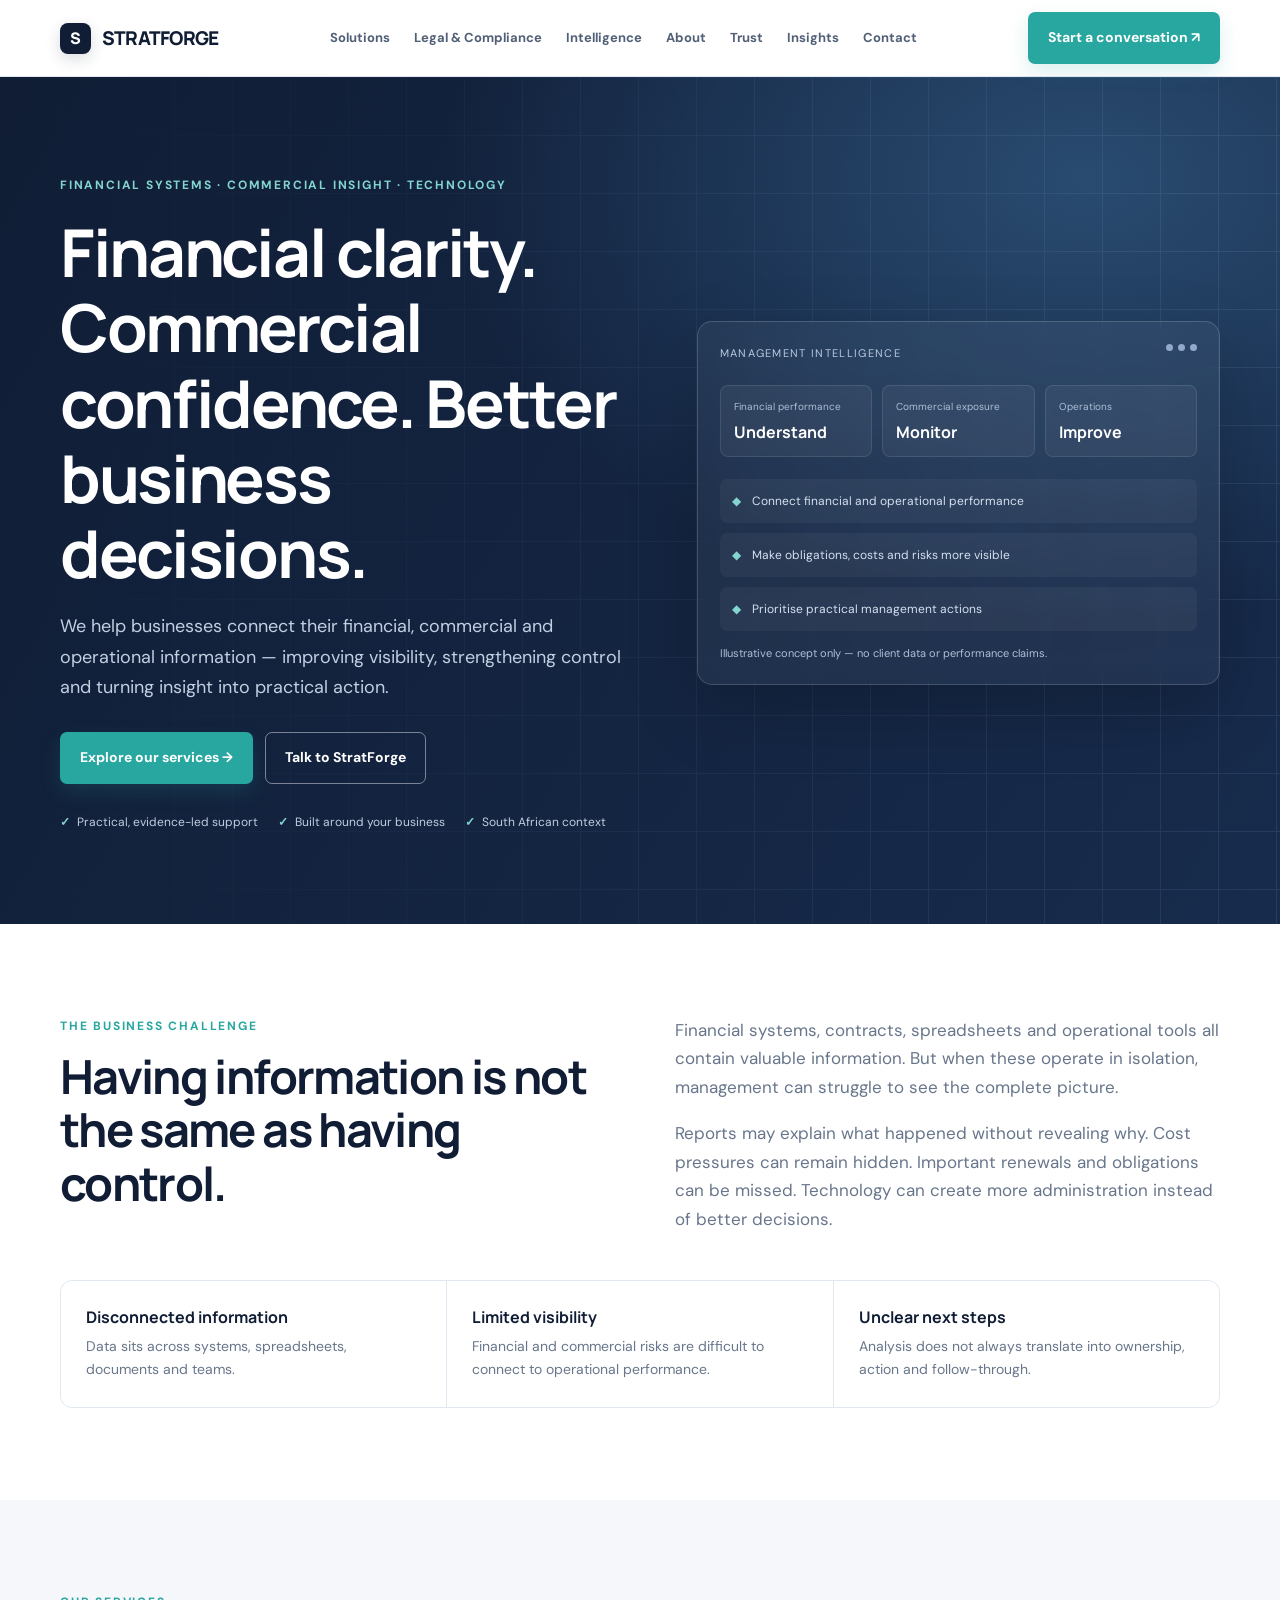
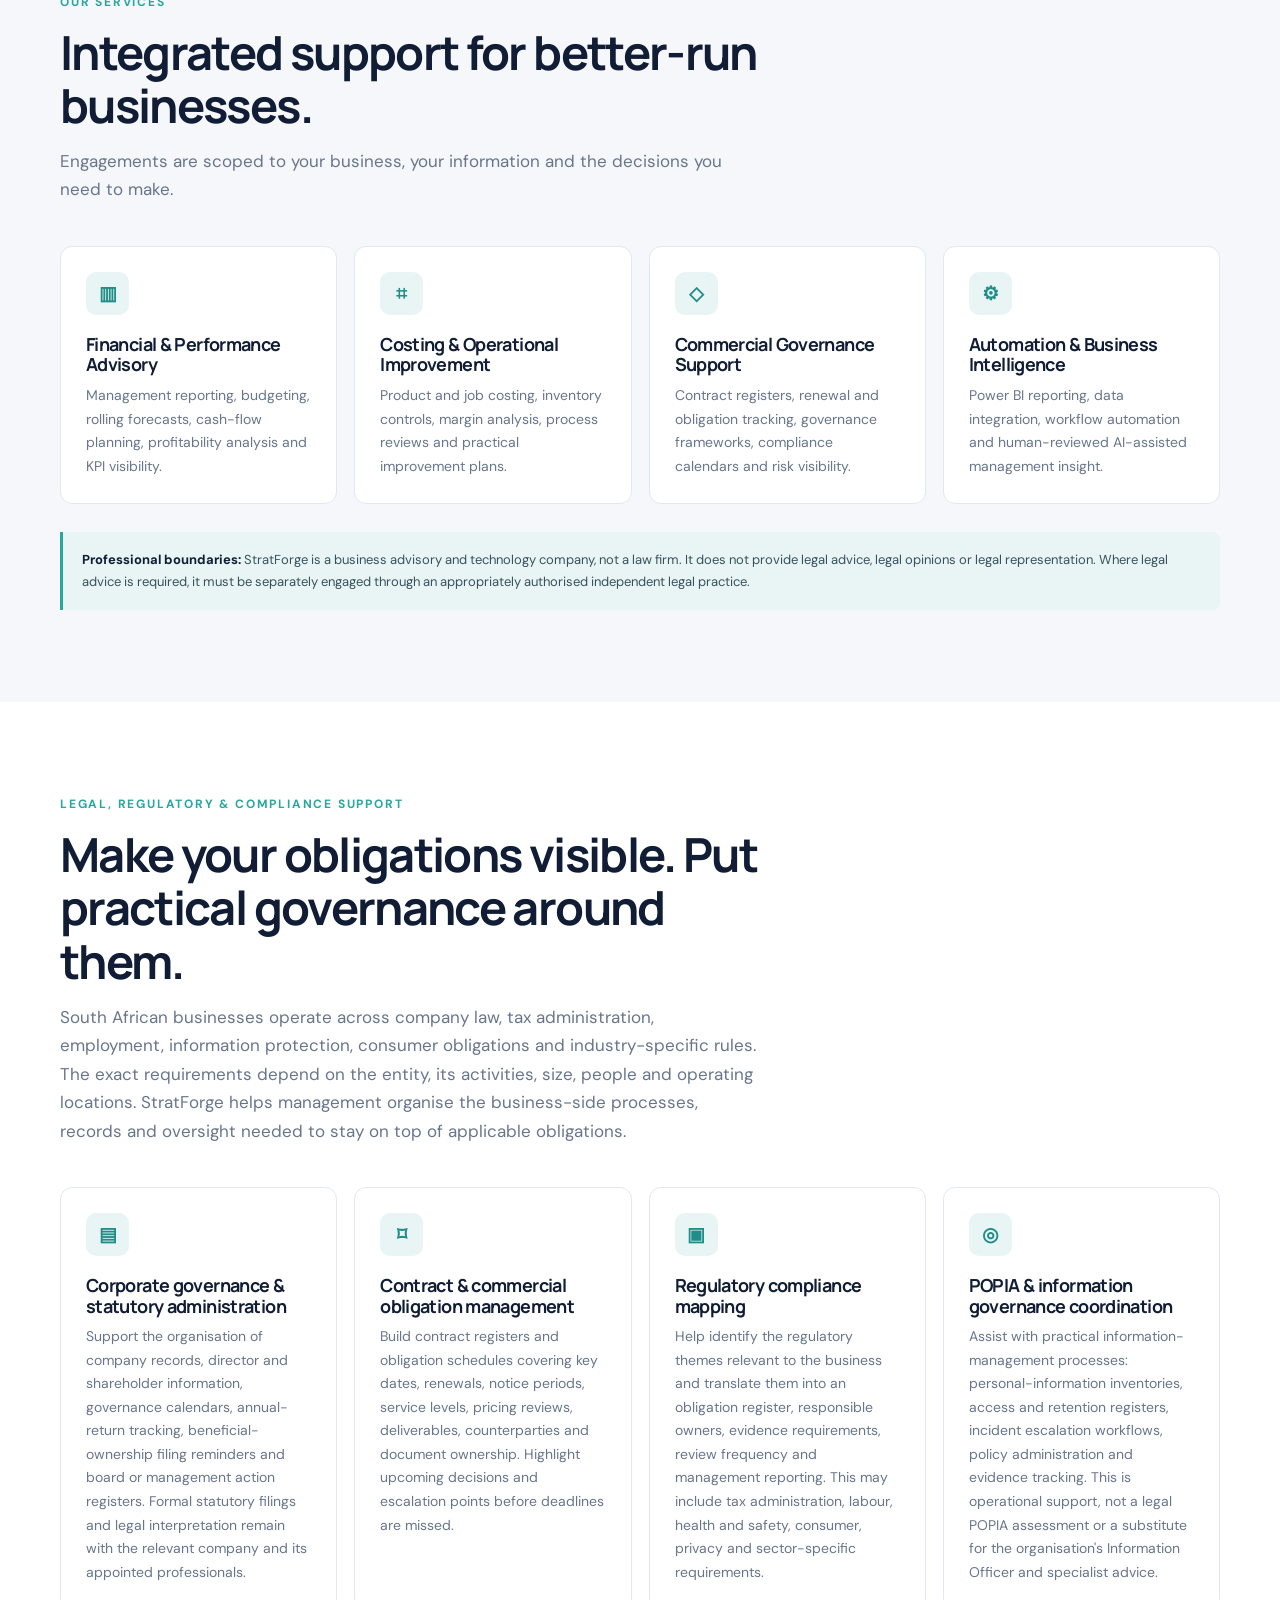
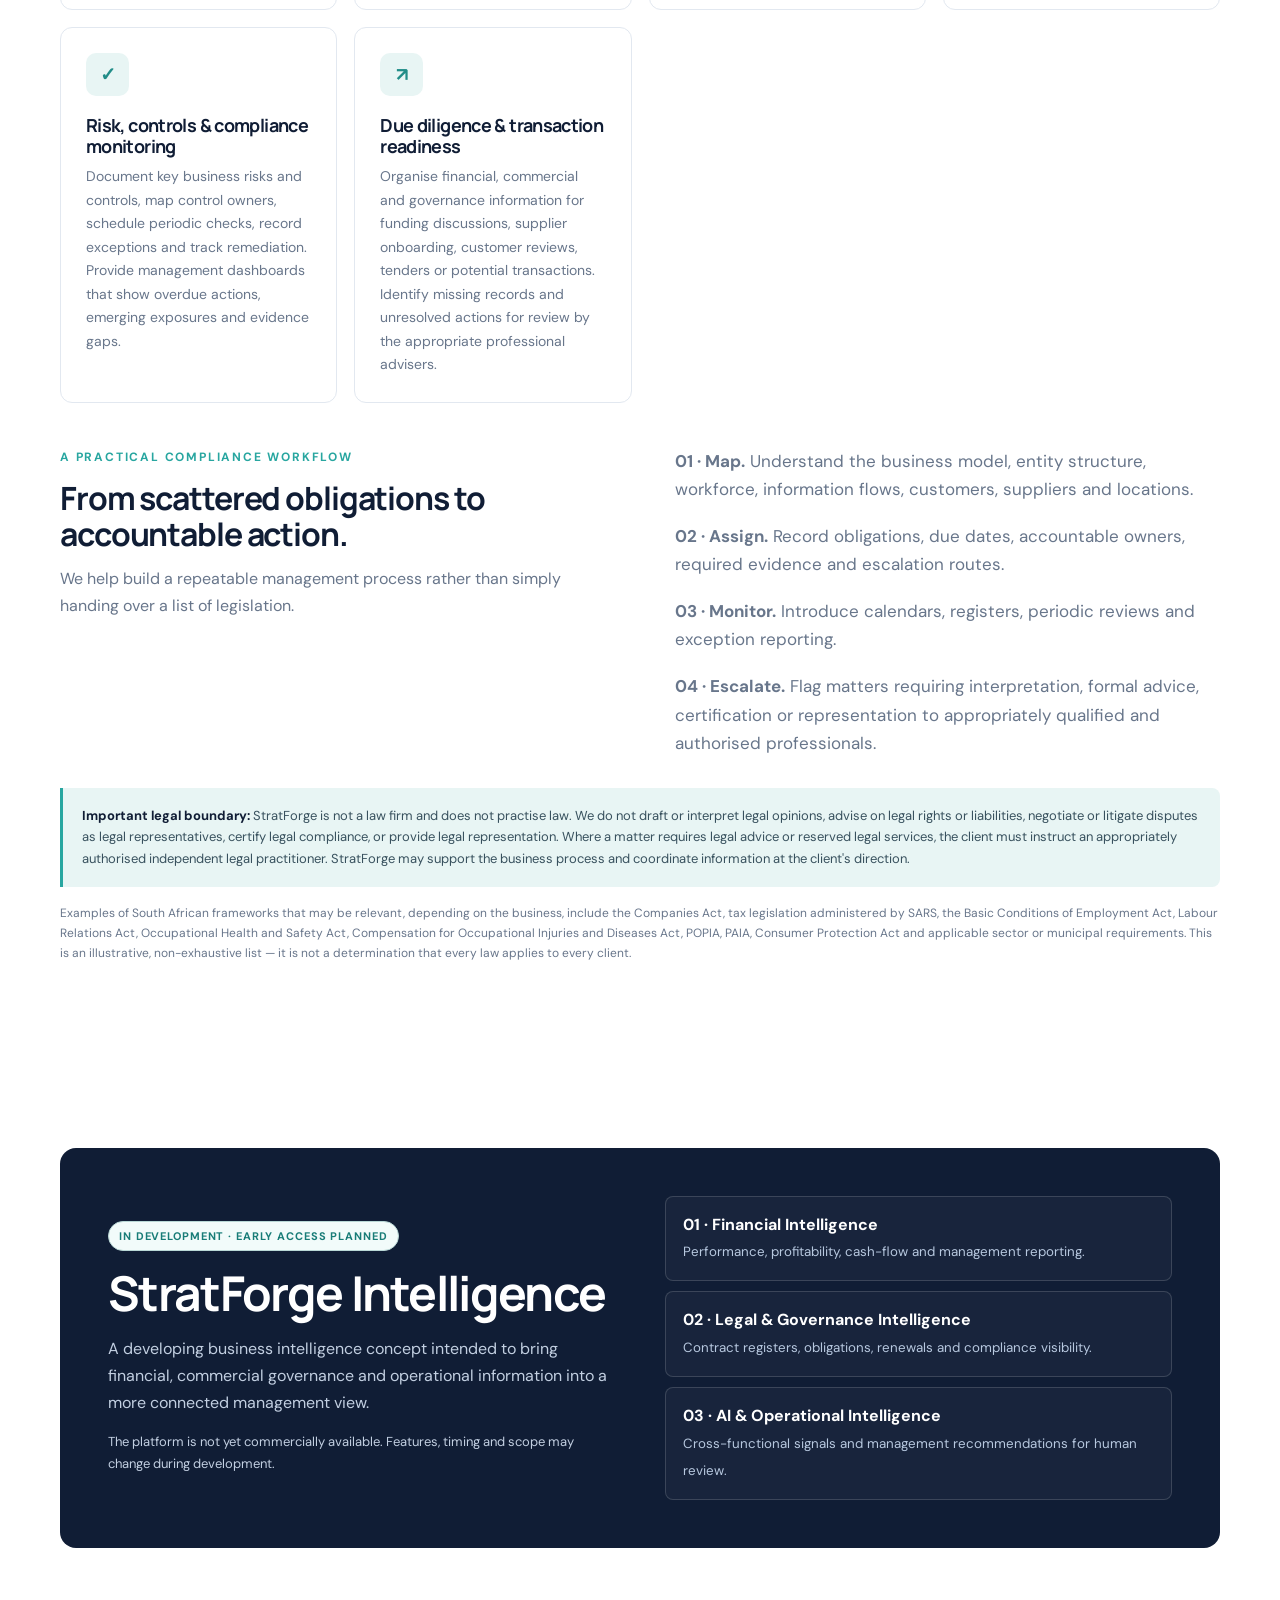
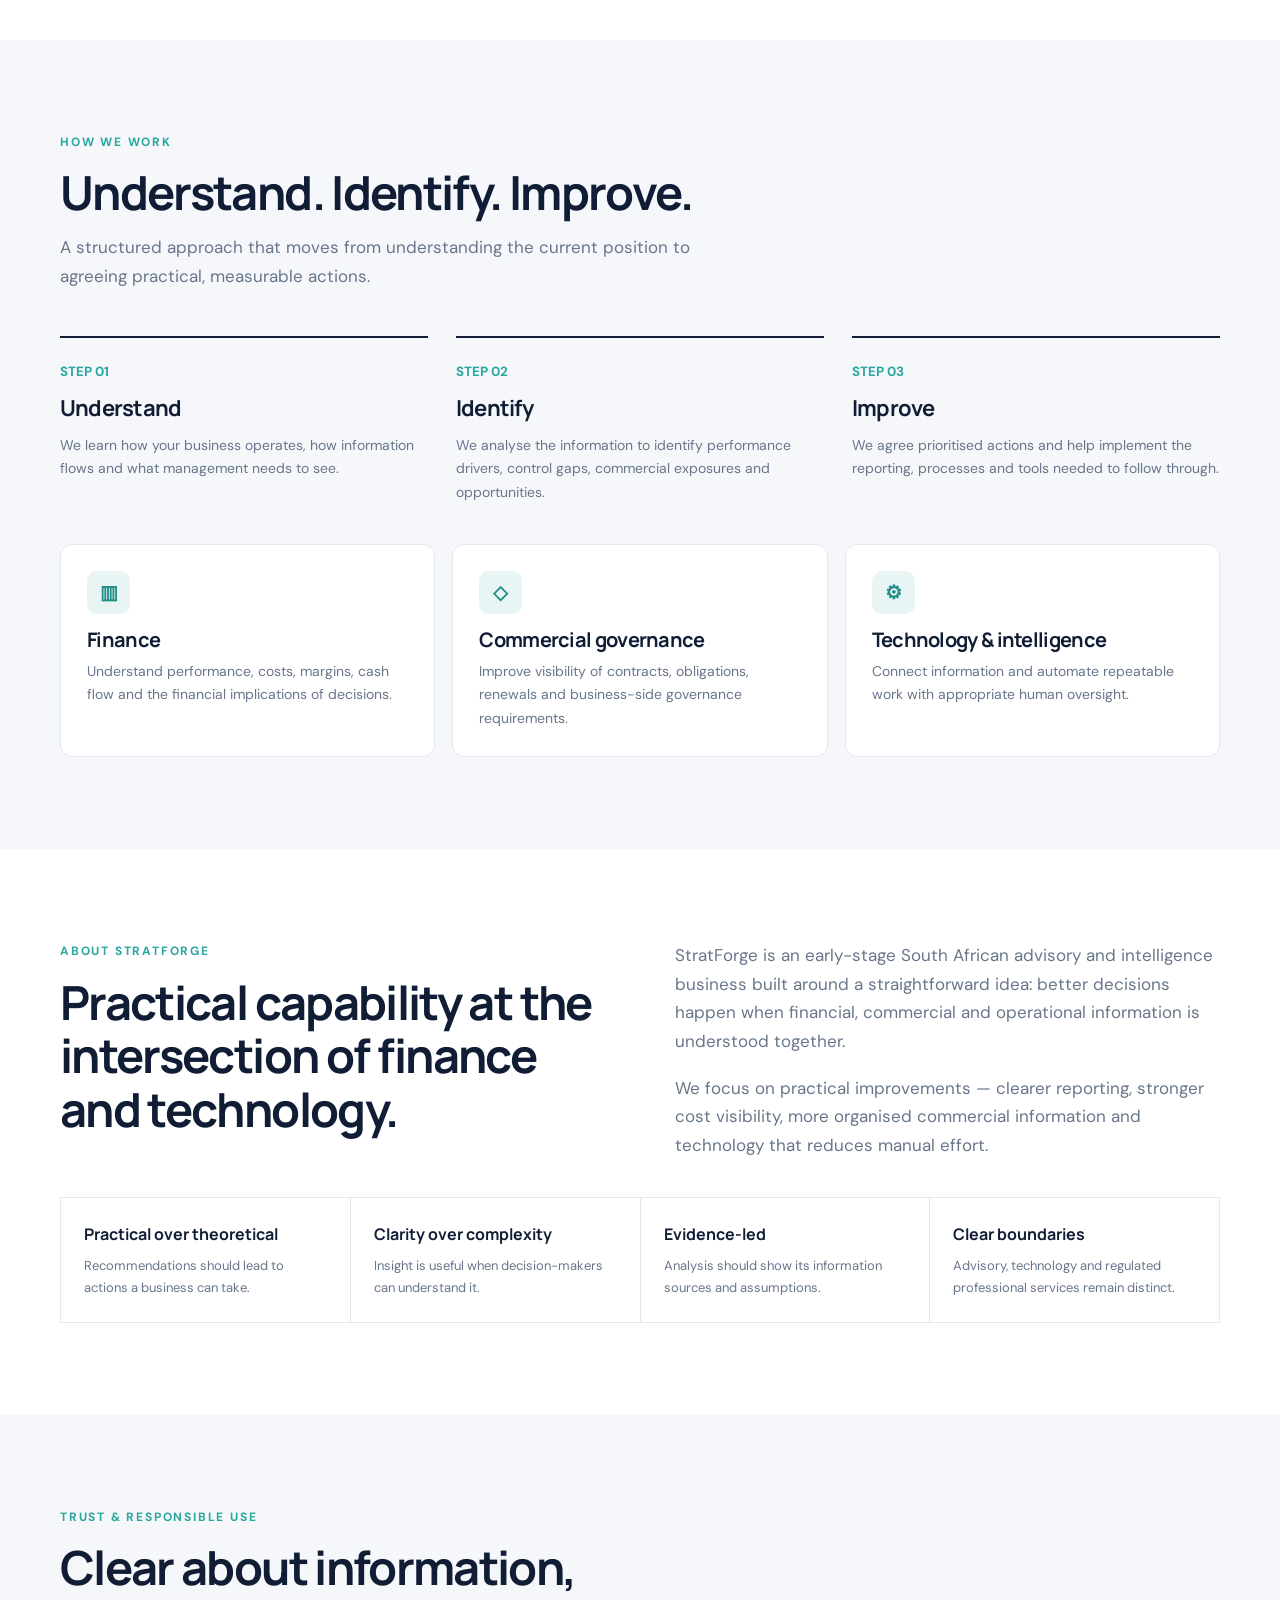
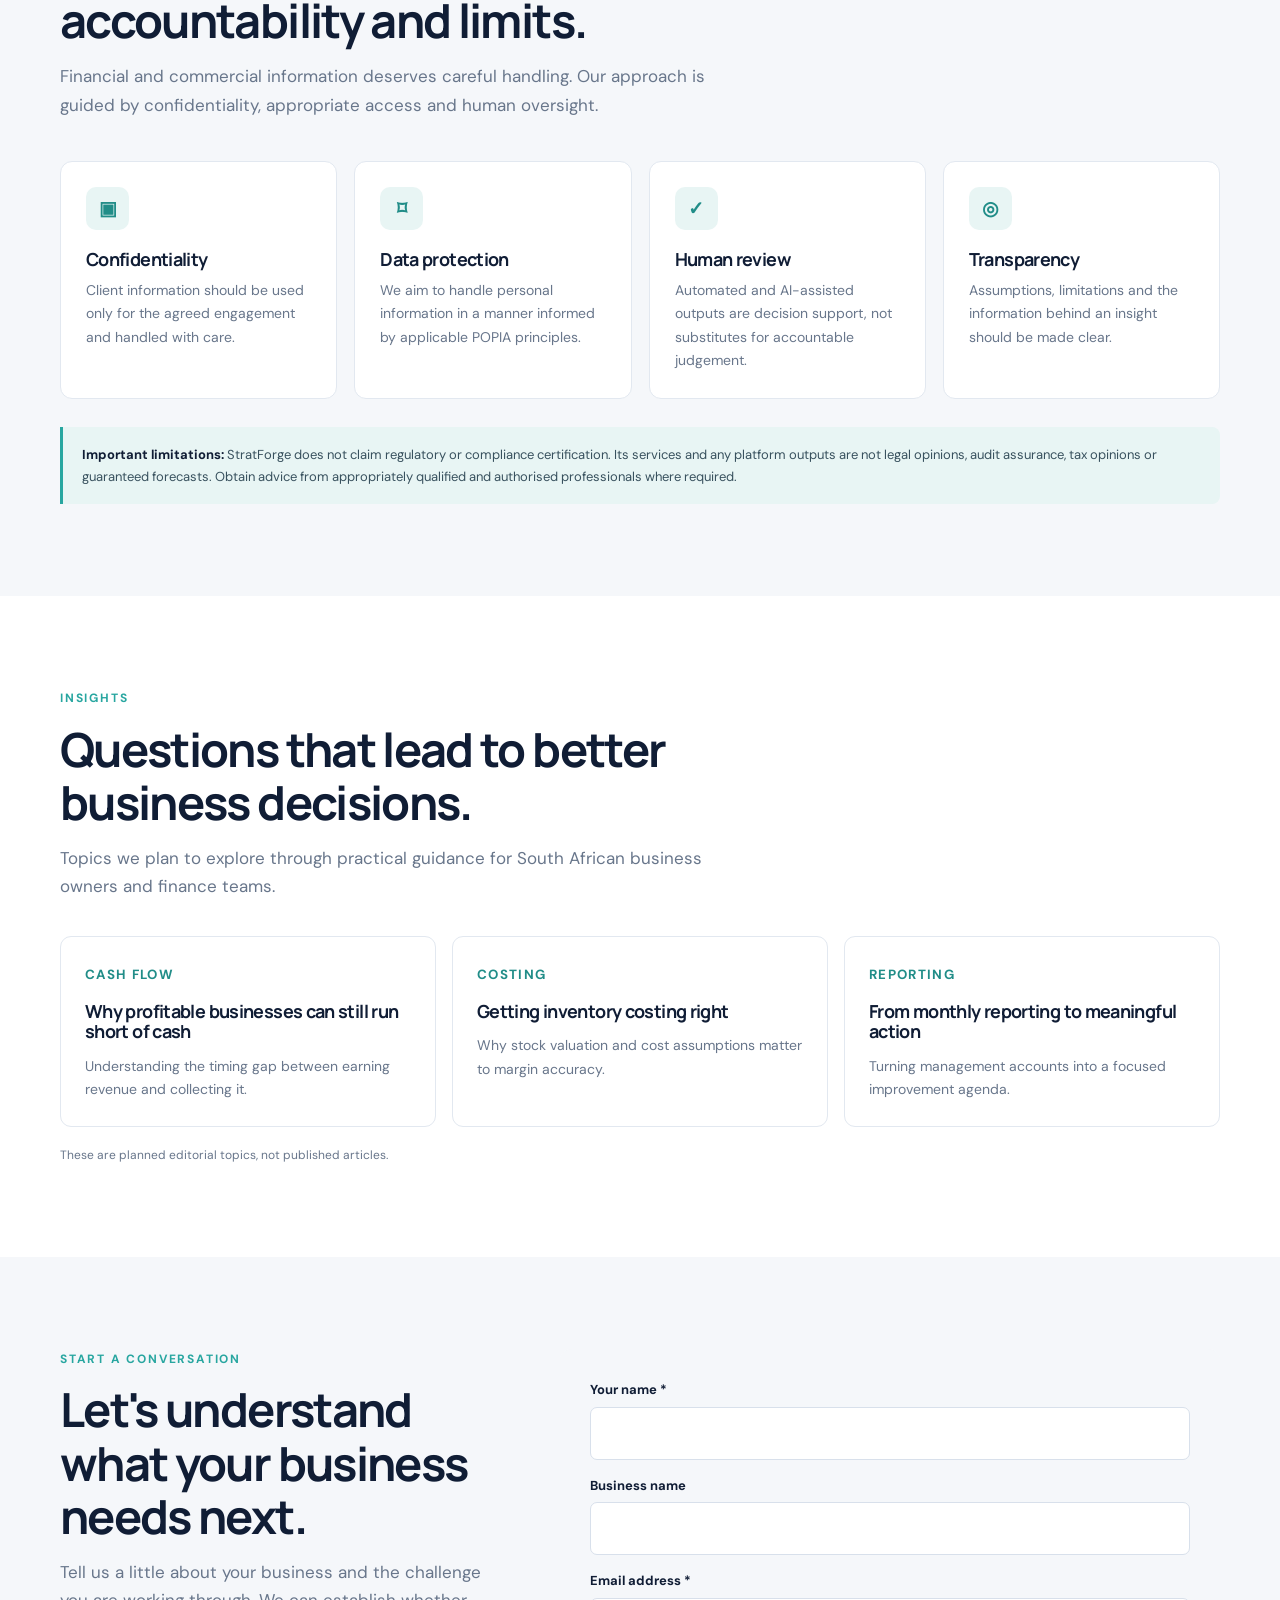
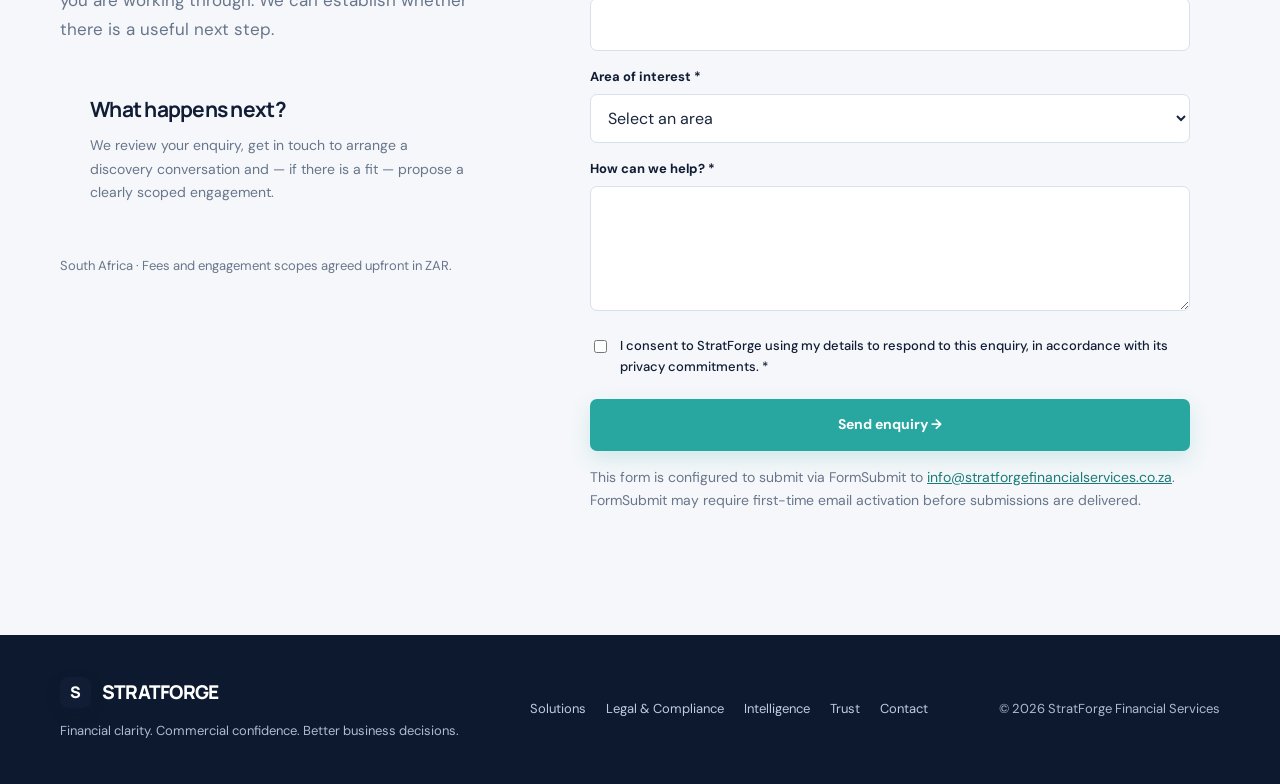
<file: index.html>
<!doctype html>
<html lang="en-ZA">
<head>
  <meta charset="utf-8">
  <meta name="viewport" content="width=device-width, initial-scale=1">
  <meta name="theme-color" content="#101d35">
  <title>StratForge Financial Services | Financial Clarity. Better Decisions.</title>
  <meta name="description" content="StratForge helps South African businesses improve financial visibility, costing, commercial governance and operational intelligence through practical advisory and technology.">
  <meta name="google-site-verification" content="WLBxZTmusamzrm8ahk3ldS_u4rSxZ0lKbQ10_u1_jFQ">
  <link rel="canonical" href="https://stratforgefinancialservices.co.za/">
  <meta property="og:title" content="StratForge | Financial clarity. Commercial confidence.">
  <meta property="og:description" content="Practical financial, commercial governance and technology advisory for South African businesses.">
  <meta property="og:type" content="website">
  <meta property="og:url" content="https://stratforgefinancialservices.co.za/">
  <link rel="preconnect" href="https://fonts.googleapis.com">
  <link rel="preconnect" href="https://fonts.gstatic.com" crossorigin>
  <link href="https://fonts.googleapis.com/css2?family=DM+Sans:wght@400;500;600;700&family=Manrope:wght@400;500;600;700;800&display=swap" rel="stylesheet">
  <style>
    :root{--navy:#101d35;--navy2:#1b3153;--teal:#28a6a0;--teal-soft:#e8f5f4;--ink:#18263c;--muted:#68768b;--line:#e2e8f0;--paper:#fff;--soft:#f5f7fa;--max:1160px}
    *{box-sizing:border-box}html{scroll-behavior:smooth;scroll-padding-top:88px}body{margin:0;color:var(--ink);font:16px/1.68 "DM Sans",sans-serif;background:#fff}a{color:inherit;text-decoration:none}button{font:inherit} .wrap{width:min(var(--max),calc(100% - 48px));margin:auto}
    h1,h2,h3{font-family:Manrope,sans-serif;line-height:1.14;letter-spacing:-.035em;margin:0;color:var(--navy)}p{margin:0}.eyebrow{font-size:12px;letter-spacing:.15em;text-transform:uppercase;font-weight:700;color:var(--teal)}.section{padding:92px 0}.section-head{max-width:700px}.section-head h2{font-size:clamp(32px,4vw,47px);margin:14px 0}.section-head p{color:var(--muted);font-size:17px}
    .topbar{position:sticky;top:0;z-index:30;background:rgba(255,255,255,.96);backdrop-filter:blur(14px);border-bottom:1px solid var(--line)}.nav{height:76px;display:flex;align-items:center;justify-content:space-between;gap:24px}.brand{display:flex;align-items:center;gap:11px;font:800 19px Manrope,sans-serif;color:var(--navy);letter-spacing:-.04em}.mark{width:31px;height:31px;border-radius:8px;background:var(--navy);display:grid;place-items:center;color:white;font-size:16px;box-shadow:0 5px 15px #101d3528}.links{display:flex;align-items:center;gap:24px}.links a{font-size:13px;font-weight:700;color:#526077}.links a:hover{color:var(--teal)}.btn{display:inline-flex;align-items:center;justify-content:center;gap:9px;padding:13px 19px;border-radius:7px;font-weight:700;font-size:14px;transition:.2s;border:1px solid transparent;cursor:pointer}.btn-primary{background:var(--teal);color:#fff;box-shadow:0 8px 20px #28a6a02b}.btn-primary:hover{background:#218d88;transform:translateY(-2px)}.btn-outline{border-color:#ffffff70;color:white}.btn-outline:hover{background:#ffffff14}.btn-quiet{border-color:#cbd5e1;color:var(--navy);background:#fff}.btn-quiet:hover{border-color:var(--teal);color:#187c77}.menu{display:none;background:none;border:0;color:var(--navy);font-size:25px;cursor:pointer}
    .hero{background:radial-gradient(ellipse at 85% 12%,#294b70 0,transparent 42%),linear-gradient(120deg,#101d35,#172b4c);color:white;padding:98px 0 92px;overflow:hidden;position:relative}.hero:after{content:"";position:absolute;inset:0;pointer-events:none;opacity:.12;background-image:linear-gradient(#9bb8e5 1px,transparent 1px),linear-gradient(90deg,#9bb8e5 1px,transparent 1px);background-size:58px 58px;mask-image:linear-gradient(90deg,transparent,black)}.hero-grid{position:relative;z-index:1;display:grid;grid-template-columns:1.05fr .95fr;align-items:center;gap:58px}.hero .eyebrow{color:#83d5cf}.hero h1{color:#fff;font-size:clamp(42px,5.2vw,66px);max-width:720px;margin:20px 0}.hero-copy{color:#c2cfe1;font-size:18px;max-width:640px}.actions{display:flex;gap:12px;flex-wrap:wrap;margin-top:30px}.proof{display:flex;gap:20px;flex-wrap:wrap;margin-top:28px;color:#c1cde0;font-size:12px}.proof span:before{content:"✓";color:#83d5cf;margin-right:7px;font-weight:800}.visual{padding:22px;border:1px solid #ffffff2a;border-radius:15px;background:#ffffff0d;box-shadow:0 25px 70px #0003;backdrop-filter:blur(8px)}.visual-top{display:flex;justify-content:space-between;color:#b9c9e1;font-size:11px;text-transform:uppercase;letter-spacing:.12em}.dots{display:flex;gap:5px}.dots i{width:7px;height:7px;border-radius:50%;background:#91a9ca}.metric-grid{display:grid;grid-template-columns:repeat(3,1fr);gap:10px;margin:22px 0}.metric{padding:13px;border-radius:8px;background:#ffffff0c;border:1px solid #ffffff1a}.metric small{display:block;color:#aebfd7;font-size:10px}.metric b{display:block;color:#fff;font:700 16px Manrope;margin-top:5px}.signal{margin-top:10px;padding:12px;border-radius:7px;background:#ffffff0b;color:#d5e0f0;font-size:12px}.signal span{color:#83d5cf;margin-right:8px}.note{font-size:11px;color:#aebfd7;margin-top:13px}
    .two{display:grid;grid-template-columns:1fr 1fr;gap:70px;align-items:start}.body-copy{font-size:17px;color:var(--muted);display:grid;gap:18px}.problem-grid{display:grid;grid-template-columns:repeat(3,1fr);gap:1px;background:var(--line);border:1px solid var(--line);border-radius:12px;overflow:hidden;margin-top:46px}.problem{background:#fff;padding:25px}.problem b{display:block;color:var(--navy);font:700 16px Manrope;margin-bottom:7px}.problem p{font-size:14px;color:var(--muted)}.soft{background:var(--soft)}.cards{display:grid;grid-template-columns:repeat(4,1fr);gap:17px;margin-top:42px}.card{background:#fff;border:1px solid var(--line);border-radius:12px;padding:25px;transition:.2s}.card:hover{transform:translateY(-4px);box-shadow:0 15px 35px #15274412;border-color:#b9d8d6}.ico{height:43px;width:43px;border-radius:10px;background:var(--teal-soft);display:grid;place-items:center;color:#218d88;font-size:19px;font-weight:700}.card h3{font-size:18px;margin:19px 0 9px}.card p{font-size:14px;color:var(--muted)}.tag{display:inline-flex;padding:5px 10px;border:1px solid #b9d8d6;border-radius:30px;color:#187c77;background:#f2fbfa;font-size:11px;font-weight:700;text-transform:uppercase;letter-spacing:.08em}.split-cta{background:linear-gradient(120deg,#101d35,#1b3459);border-radius:16px;padding:48px;color:white;display:grid;grid-template-columns:1fr .8fr;gap:36px;align-items:center}.split-cta h2{color:white;font-size:clamp(32px,4vw,44px);margin:16px 0}.split-cta p{color:#c2cfe1}.steps{display:grid;grid-template-columns:repeat(3,1fr);gap:28px;margin-top:45px}.step{border-top:2px solid var(--navy);padding-top:20px}.step small{color:var(--teal);font-weight:700}.step h3{font-size:22px;margin:12px 0}.step p{color:var(--muted);font-size:14px}.pillars{display:grid;grid-template-columns:repeat(3,1fr);gap:17px;margin-top:40px}.pillar{border:1px solid var(--line);border-radius:12px;padding:26px;background:#fff}.pillar h3{font-size:20px;margin:15px 0 8px}.pillar p{color:var(--muted);font-size:14px}.product-panel{display:grid;grid-template-columns:1fr 1fr;gap:50px;align-items:center;background:var(--navy);border-radius:16px;padding:48px;color:#fff}.product-panel h2{font-size:48px;color:white;margin:15px 0}.product-panel p{color:#c2cfe1}.product-list{display:grid;gap:10px}.product-list div{border:1px solid #ffffff26;border-radius:8px;padding:15px 17px;background:#ffffff09}.product-list b{display:block;color:#fff}.product-list small{color:#b7c8df}.principles{display:grid;grid-template-columns:repeat(4,1fr);gap:1px;background:var(--line);border:1px solid var(--line);margin-top:38px}.principle{background:white;padding:23px}.principle b{display:block;color:var(--navy);font-family:Manrope;margin-bottom:7px}.principle p{font-size:13px;color:var(--muted)}.disclaimer{border-left:3px solid var(--teal);background:var(--teal-soft);padding:17px 19px;color:#38515e;font-size:13px;border-radius:0 8px 8px 0}.disclaimer strong{color:var(--navy)}.insight-grid{display:grid;grid-template-columns:repeat(3,1fr);gap:16px;margin-top:35px}.insight{border:1px solid var(--line);border-radius:11px;padding:24px;background:#fff}.insight small{color:#218d88;font-weight:700;text-transform:uppercase;letter-spacing:.1em}.insight h3{font-size:18px;margin:13px 0}.insight p{color:var(--muted);font-size:14px}.contact-grid{display:grid;grid-template-columns:.8fr 1.2fr;gap:60px}.contact-card{background:var(--soft);padding:30px;border-radius:12px}.contact-card h3{font-size:21px;margin-bottom:12px}.contact-card p{color:var(--muted);font-size:14px}.form{display:grid;gap:15px}.field label{display:block;font-size:13px;font-weight:700;color:var(--navy);margin-bottom:6px}.field input,.field select,.field textarea{width:100%;border:1px solid #d8e0eb;border-radius:7px;padding:12px 13px;font:inherit;background:#fff;color:var(--ink)}.field textarea{min-height:125px;resize:vertical}.form-note{font-size:12px;color:var(--muted)}.form-note a{color:#187c77;text-decoration:underline}.foot{display:flex;justify-content:space-between;gap:25px;align-items:center}.foot .brand{color:#fff}.foot p{font-size:13px;color:#aebbd0}.footlinks{display:flex;gap:20px;font-size:13px;flex-wrap:wrap}footer{background:#0d192e;color:#c0cce0;padding:42px 0}
    @media(max-width:980px){.hero-grid,.two,.split-cta,.product-panel,.contact-grid{grid-template-columns:1fr}.cards{grid-template-columns:repeat(2,1fr)}.links{display:none;position:absolute;top:76px;left:0;right:0;background:white;padding:20px 24px;border-bottom:1px solid var(--line);flex-direction:column;align-items:flex-start;gap:17px}.links.open{display:flex}.menu{display:block}.hero-grid{gap:40px}.visual{max-width:680px}.pillars{grid-template-columns:1fr 1fr}}
    @media(max-width:600px){.wrap{width:min(var(--max),calc(100% - 36px))}.section{padding:68px 0}.nav{height:68px}.links{top:68px}.nav>.btn{display:none}.hero{padding:72px 0}.hero h1{font-size:42px}.hero-copy{font-size:16px}.problem-grid,.steps,.insight-grid,.pillars{grid-template-columns:1fr}.cards{grid-template-columns:1fr}.metric-grid{gap:6px}.metric{padding:9px}.metric b{font-size:13px}.visual{padding:15px}.split-cta{padding:30px}.product-panel{padding:28px}.product-panel h2{font-size:40px}.principles{grid-template-columns:1fr 1fr}.foot{align-items:flex-start;flex-direction:column}}
    @media(prefers-reduced-motion:reduce){html{scroll-behavior:auto}*,*:before,*:after{transition:none!important}}
  </style>
</head>
<body>
<header class="topbar"><div class="wrap nav">
  <a class="brand" href="#home" aria-label="StratForge home"><span class="mark">S</span> STRATFORGE</a>
  <nav class="links" id="navlinks" aria-label="Main navigation">
    <a href="#solutions">Solutions</a><a href="#legal">Legal & Compliance</a><a href="#intelligence">Intelligence</a><a href="#about">About</a><a href="#trust">Trust</a><a href="#insights">Insights</a><a href="#contact">Contact</a>
  </nav>
  <a class="btn btn-primary" href="#contact">Start a conversation ↗</a>
  <button class="menu" id="menu" aria-label="Open navigation" aria-expanded="false" aria-controls="navlinks">☰</button>
</div></header>
<main id="home">
<section class="hero"><div class="wrap hero-grid">
  <div><div class="eyebrow">Financial systems · Commercial insight · Technology</div><h1>Financial clarity. Commercial confidence. Better business decisions.</h1>
    <p class="hero-copy">We help businesses connect their financial, commercial and operational information — improving visibility, strengthening control and turning insight into practical action.</p>
    <div class="actions"><a class="btn btn-primary" href="#solutions">Explore our services →</a><a class="btn btn-outline" href="#contact">Talk to StratForge</a></div>
    <div class="proof"><span>Practical, evidence-led support</span><span>Built around your business</span><span>South African context</span></div>
  </div>
  <div class="visual" aria-label="Illustrative management intelligence dashboard">
    <div class="visual-top"><span>Management intelligence</span><span class="dots"><i></i><i></i><i></i></span></div>
    <div class="metric-grid"><div class="metric"><small>Financial performance</small><b>Understand</b></div><div class="metric"><small>Commercial exposure</small><b>Monitor</b></div><div class="metric"><small>Operations</small><b>Improve</b></div></div>
    <div class="signal"><span>◆</span> Connect financial and operational performance</div><div class="signal"><span>◆</span> Make obligations, costs and risks more visible</div><div class="signal"><span>◆</span> Prioritise practical management actions</div>
    <div class="note">Illustrative concept only — no client data or performance claims.</div>
  </div>
</div></section>
<section class="section"><div class="wrap">
  <div class="two"><div class="section-head"><div class="eyebrow">The business challenge</div><h2>Having information is not the same as having control.</h2></div><div class="body-copy"><p>Financial systems, contracts, spreadsheets and operational tools all contain valuable information. But when these operate in isolation, management can struggle to see the complete picture.</p><p>Reports may explain what happened without revealing why. Cost pressures can remain hidden. Important renewals and obligations can be missed. Technology can create more administration instead of better decisions.</p></div></div>
  <div class="problem-grid"><div class="problem"><b>Disconnected information</b><p>Data sits across systems, spreadsheets, documents and teams.</p></div><div class="problem"><b>Limited visibility</b><p>Financial and commercial risks are difficult to connect to operational performance.</p></div><div class="problem"><b>Unclear next steps</b><p>Analysis does not always translate into ownership, action and follow-through.</p></div></div>
</div></section>
<section class="section soft" id="solutions"><div class="wrap"><div class="section-head"><div class="eyebrow">Our services</div><h2>Integrated support for better-run businesses.</h2><p>Engagements are scoped to your business, your information and the decisions you need to make.</p></div>
  <div class="cards">
    <article class="card"><div class="ico">▥</div><h3>Financial & Performance Advisory</h3><p>Management reporting, budgeting, rolling forecasts, cash-flow planning, profitability analysis and KPI visibility.</p></article>
    <article class="card"><div class="ico">⌗</div><h3>Costing & Operational Improvement</h3><p>Product and job costing, inventory controls, margin analysis, process reviews and practical improvement plans.</p></article>
    <article class="card"><div class="ico">◇</div><h3>Commercial Governance Support</h3><p>Contract registers, renewal and obligation tracking, governance frameworks, compliance calendars and risk visibility.</p></article>
    <article class="card"><div class="ico">⚙</div><h3>Automation & Business Intelligence</h3><p>Power BI reporting, data integration, workflow automation and human-reviewed AI-assisted management insight.</p></article>
  </div>
  <div class="disclaimer" style="margin-top:28px"><strong>Professional boundaries:</strong> StratForge is a business advisory and technology company, not a law firm. It does not provide legal advice, legal opinions or legal representation. Where legal advice is required, it must be separately engaged through an appropriately authorised independent legal practice.</div>
</div></section>
<section class="section" id="legal"><div class="wrap">
  <div class="section-head"><div class="eyebrow">Legal, regulatory & compliance support</div><h2>Make your obligations visible. Put practical governance around them.</h2>
    <p>South African businesses operate across company law, tax administration, employment, information protection, consumer obligations and industry-specific rules. The exact requirements depend on the entity, its activities, size, people and operating locations. StratForge helps management organise the business-side processes, records and oversight needed to stay on top of applicable obligations.</p>
  </div>
  <div class="cards">
    <article class="card"><div class="ico">▤</div><h3>Corporate governance & statutory administration</h3><p>Support the organisation of company records, director and shareholder information, governance calendars, annual-return tracking, beneficial-ownership filing reminders and board or management action registers. Formal statutory filings and legal interpretation remain with the relevant company and its appointed professionals.</p></article>
    <article class="card"><div class="ico">⌑</div><h3>Contract & commercial obligation management</h3><p>Build contract registers and obligation schedules covering key dates, renewals, notice periods, service levels, pricing reviews, deliverables, counterparties and document ownership. Highlight upcoming decisions and escalation points before deadlines are missed.</p></article>
    <article class="card"><div class="ico">▣</div><h3>Regulatory compliance mapping</h3><p>Help identify the regulatory themes relevant to the business and translate them into an obligation register, responsible owners, evidence requirements, review frequency and management reporting. This may include tax administration, labour, health and safety, consumer, privacy and sector-specific requirements.</p></article>
    <article class="card"><div class="ico">◎</div><h3>POPIA & information governance coordination</h3><p>Assist with practical information-management processes: personal-information inventories, access and retention registers, incident escalation workflows, policy administration and evidence tracking. This is operational support, not a legal POPIA assessment or a substitute for the organisation's Information Officer and specialist advice.</p></article>
    <article class="card"><div class="ico">✓</div><h3>Risk, controls & compliance monitoring</h3><p>Document key business risks and controls, map control owners, schedule periodic checks, record exceptions and track remediation. Provide management dashboards that show overdue actions, emerging exposures and evidence gaps.</p></article>
    <article class="card"><div class="ico">↗</div><h3>Due diligence & transaction readiness</h3><p>Organise financial, commercial and governance information for funding discussions, supplier onboarding, customer reviews, tenders or potential transactions. Identify missing records and unresolved actions for review by the appropriate professional advisers.</p></article>
  </div>
  <div class="two" style="margin-top:44px">
    <div><div class="eyebrow">A practical compliance workflow</div><h2 style="font-size:32px;margin:13px 0">From scattered obligations to accountable action.</h2><p style="color:var(--muted)">We help build a repeatable management process rather than simply handing over a list of legislation.</p></div>
    <div class="body-copy">
      <p><strong>01 · Map.</strong> Understand the business model, entity structure, workforce, information flows, customers, suppliers and locations.</p>
      <p><strong>02 · Assign.</strong> Record obligations, due dates, accountable owners, required evidence and escalation routes.</p>
      <p><strong>03 · Monitor.</strong> Introduce calendars, registers, periodic reviews and exception reporting.</p>
      <p><strong>04 · Escalate.</strong> Flag matters requiring interpretation, formal advice, certification or representation to appropriately qualified and authorised professionals.</p>
    </div>
  </div>
  <div class="disclaimer" style="margin-top:30px"><strong>Important legal boundary:</strong> StratForge is not a law firm and does not practise law. We do not draft or interpret legal opinions, advise on legal rights or liabilities, negotiate or litigate disputes as legal representatives, certify legal compliance, or provide legal representation. Where a matter requires legal advice or reserved legal services, the client must instruct an appropriately authorised independent legal practitioner. StratForge may support the business process and coordinate information at the client's direction.</div>
  <p style="margin-top:16px;color:var(--muted);font-size:12px">Examples of South African frameworks that may be relevant, depending on the business, include the Companies Act, tax legislation administered by SARS, the Basic Conditions of Employment Act, Labour Relations Act, Occupational Health and Safety Act, Compensation for Occupational Injuries and Diseases Act, POPIA, PAIA, Consumer Protection Act and applicable sector or municipal requirements. This is an illustrative, non-exhaustive list — it is not a determination that every law applies to every client.</p>
</div></section>
<section class="section" id="intelligence"><div class="wrap"><div class="product-panel">
  <div><span class="tag">In development · Early access planned</span><h2>StratForge Intelligence</h2><p>A developing business intelligence concept intended to bring financial, commercial governance and operational information into a more connected management view.</p><p style="margin-top:14px;font-size:13px">The platform is not yet commercially available. Features, timing and scope may change during development.</p></div>
  <div class="product-list"><div><b>01 · Financial Intelligence</b><small>Performance, profitability, cash-flow and management reporting.</small></div><div><b>02 · Legal & Governance Intelligence</b><small>Contract registers, obligations, renewals and compliance visibility.</small></div><div><b>03 · AI & Operational Intelligence</b><small>Cross-functional signals and management recommendations for human review.</small></div></div>
</div></div></section>
<section class="section soft" id="approach"><div class="wrap"><div class="section-head"><div class="eyebrow">How we work</div><h2>Understand. Identify. Improve.</h2><p>A structured approach that moves from understanding the current position to agreeing practical, measurable actions.</p></div>
  <div class="steps"><article class="step"><small>STEP 01</small><h3>Understand</h3><p>We learn how your business operates, how information flows and what management needs to see.</p></article><article class="step"><small>STEP 02</small><h3>Identify</h3><p>We analyse the information to identify performance drivers, control gaps, commercial exposures and opportunities.</p></article><article class="step"><small>STEP 03</small><h3>Improve</h3><p>We agree prioritised actions and help implement the reporting, processes and tools needed to follow through.</p></article></div>
  <div class="pillars"><article class="pillar"><div class="ico">▥</div><h3>Finance</h3><p>Understand performance, costs, margins, cash flow and the financial implications of decisions.</p></article><article class="pillar"><div class="ico">◇</div><h3>Commercial governance</h3><p>Improve visibility of contracts, obligations, renewals and business-side governance requirements.</p></article><article class="pillar"><div class="ico">⚙</div><h3>Technology & intelligence</h3><p>Connect information and automate repeatable work with appropriate human oversight.</p></article></div>
</div></section>
<section class="section" id="about"><div class="wrap">
  <div class="two"><div class="section-head"><div class="eyebrow">About StratForge</div><h2>Practical capability at the intersection of finance and technology.</h2></div><div class="body-copy"><p>StratForge is an early-stage South African advisory and intelligence business built around a straightforward idea: better decisions happen when financial, commercial and operational information is understood together.</p><p>We focus on practical improvements — clearer reporting, stronger cost visibility, more organised commercial information and technology that reduces manual effort.</p></div></div>
  <div class="principles"><div class="principle"><b>Practical over theoretical</b><p>Recommendations should lead to actions a business can take.</p></div><div class="principle"><b>Clarity over complexity</b><p>Insight is useful when decision-makers can understand it.</p></div><div class="principle"><b>Evidence-led</b><p>Analysis should show its information sources and assumptions.</p></div><div class="principle"><b>Clear boundaries</b><p>Advisory, technology and regulated professional services remain distinct.</p></div></div>
</div></section>
<section class="section soft" id="trust"><div class="wrap"><div class="section-head"><div class="eyebrow">Trust & responsible use</div><h2>Clear about information, accountability and limits.</h2><p>Financial and commercial information deserves careful handling. Our approach is guided by confidentiality, appropriate access and human oversight.</p></div>
  <div class="cards">
    <article class="card"><div class="ico">▣</div><h3>Confidentiality</h3><p>Client information should be used only for the agreed engagement and handled with care.</p></article>
    <article class="card"><div class="ico">⌑</div><h3>Data protection</h3><p>We aim to handle personal information in a manner informed by applicable POPIA principles.</p></article>
    <article class="card"><div class="ico">✓</div><h3>Human review</h3><p>Automated and AI-assisted outputs are decision support, not substitutes for accountable judgement.</p></article>
    <article class="card"><div class="ico">◎</div><h3>Transparency</h3><p>Assumptions, limitations and the information behind an insight should be made clear.</p></article>
  </div>
  <div class="disclaimer" style="margin-top:28px"><strong>Important limitations:</strong> StratForge does not claim regulatory or compliance certification. Its services and any platform outputs are not legal opinions, audit assurance, tax opinions or guaranteed forecasts. Obtain advice from appropriately qualified and authorised professionals where required.</div>
</div></section>
<section class="section" id="insights"><div class="wrap"><div class="section-head"><div class="eyebrow">Insights</div><h2>Questions that lead to better business decisions.</h2><p>Topics we plan to explore through practical guidance for South African business owners and finance teams.</p></div>
  <div class="insight-grid"><article class="insight"><small>Cash flow</small><h3>Why profitable businesses can still run short of cash</h3><p>Understanding the timing gap between earning revenue and collecting it.</p></article><article class="insight"><small>Costing</small><h3>Getting inventory costing right</h3><p>Why stock valuation and cost assumptions matter to margin accuracy.</p></article><article class="insight"><small>Reporting</small><h3>From monthly reporting to meaningful action</h3><p>Turning management accounts into a focused improvement agenda.</p></article></div>
  <p style="margin-top:18px;color:var(--muted);font-size:12px">These are planned editorial topics, not published articles.</p>
</div></section>
<section class="section soft" id="contact"><div class="wrap contact-grid"><div><div class="eyebrow">Start a conversation</div><div class="section-head"><h2>Let's understand what your business needs next.</h2><p>Tell us a little about your business and the challenge you are working through. We can establish whether there is a useful next step.</p></div><div class="contact-card" style="margin-top:25px"><h3>What happens next?</h3><p>We review your enquiry, get in touch to arrange a discovery conversation and — if there is a fit — propose a clearly scoped engagement.</p></div><div style="margin-top:20px;color:var(--muted);font-size:13px">South Africa · Fees and engagement scopes agreed upfront in ZAR.</div></div>
  <form class="form contact-card" id="contactForm" action="https://formsubmit.co/info@stratforgefinancialservices.co.za" method="POST">
    <input type="hidden" name="_subject" value="New StratForge website enquiry"><input type="hidden" name="_template" value="table"><input type="hidden" name="_captcha" value="true"><input type="hidden" name="_next" value="https://stratforgefinancialservices.co.za/?enquiry=sent#contact">
    <div class="field"><label for="name">Your name *</label><input id="name" name="name" required minlength="2" autocomplete="name"></div>
    <div class="field"><label for="company">Business name</label><input id="company" name="company" autocomplete="organization"></div>
    <div class="field"><label for="email">Email address *</label><input id="email" name="email" type="email" required autocomplete="email"></div>
    <div class="field"><label for="interest">Area of interest *</label><select id="interest" name="interest" required><option value="">Select an area</option><option>Financial and Performance Advisory</option><option>Costing and Operational Improvement</option><option>Commercial Governance Support</option><option>Automation and Business Intelligence</option><option>StratForge Intelligence</option><option>Other</option></select></div>
    <div class="field"><label for="message">How can we help? *</label><textarea id="message" name="message" required minlength="10"></textarea></div>
    <div class="field"><label style="display:flex;gap:10px;align-items:flex-start;font-weight:500"><input type="checkbox" name="consent" value="I consent" required style="width:auto;margin-top:5px"> I consent to StratForge using my details to respond to this enquiry, in accordance with its privacy commitments. *</label></div>
    <button class="btn btn-primary" type="submit">Send enquiry →</button>
    <p class="form-note">This form is configured to submit via FormSubmit to <a href="mailto:info@stratforgefinancialservices.co.za">info@stratforgefinancialservices.co.za</a>. FormSubmit may require first-time email activation before submissions are delivered.</p>
  </form>
</div></section>
</main>
<footer><div class="wrap foot"><div><a class="brand" href="#home"><span class="mark">S</span> STRATFORGE</a><p style="margin-top:12px">Financial clarity. Commercial confidence. Better business decisions.</p></div><div class="footlinks"><a href="#solutions">Solutions</a><a href="#legal">Legal & Compliance</a><a href="#intelligence">Intelligence</a><a href="#trust">Trust</a><a href="#contact">Contact</a></div><p>© <span id="year"></span> StratForge Financial Services</p></div></footer>
<script>
  const menu=document.getElementById('menu'),nav=document.getElementById('navlinks');
  menu.addEventListener('click',()=>{const open=nav.classList.toggle('open');menu.setAttribute('aria-expanded',String(open));menu.setAttribute('aria-label',open?'Close navigation':'Open navigation');menu.textContent=open?'×':'☰';});
  nav.querySelectorAll('a').forEach(a=>a.addEventListener('click',()=>{nav.classList.remove('open');menu.setAttribute('aria-expanded','false');menu.setAttribute('aria-label','Open navigation');menu.textContent='☰';}));
  document.getElementById('year').textContent=new Date().getFullYear();
  if(new URLSearchParams(location.search).get('enquiry')==='sent'){const n=document.createElement('div');n.setAttribute('role','status');n.style.cssText='position:fixed;z-index:50;bottom:20px;left:50%;transform:translateX(-50%);background:#e8f5f4;color:#145d59;border:1px solid #b9d8d6;border-radius:9px;padding:13px 18px;box-shadow:0 8px 30px #0002;width:min(92%,520px);text-align:center';n.textContent='Thank you. Your enquiry has been submitted. We will be in touch.';document.body.appendChild(n);}
</script>
</body>
</html>
</file>
